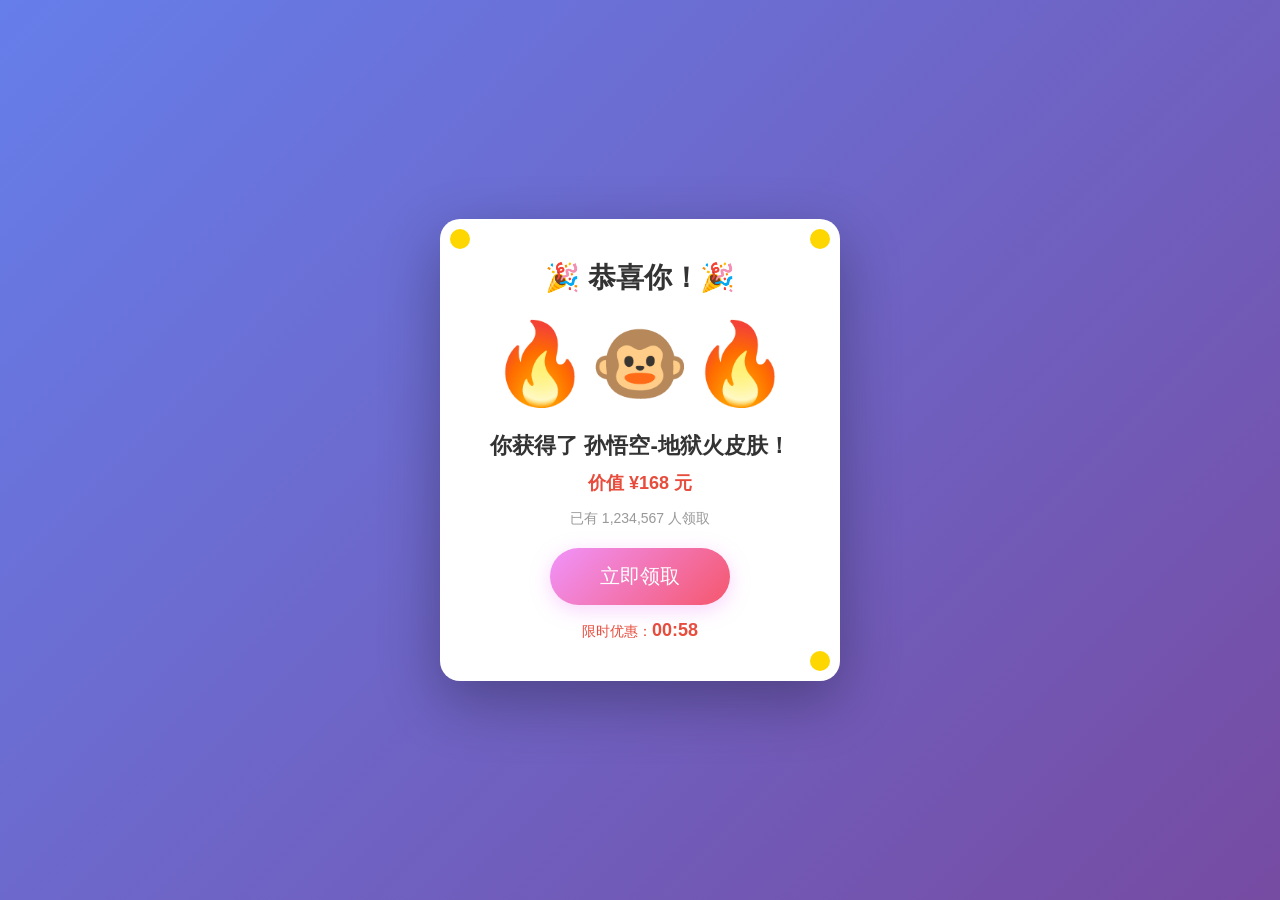
<file: index.html>
<!DOCTYPE html>
<html lang="zh-CN">
<head>
    <meta charset="UTF-8">
    <meta name="viewport" content="width=device-width, initial-scale=1.0">
    <title>恭喜你获得孙悟空地狱火皮肤！</title>
    <link rel="stylesheet" href="style.css">
</head>
<body>
    <div class="container">
        <div class="prize-box">
            <div class="sparkle"></div>
            <div class="sparkle"></div>
            <div class="sparkle"></div>
            <h1>🎉 恭喜你！🎉</h1>
            <div class="phone-image">🔥🐵🔥</div>
            <h2>你获得了 孙悟空-地狱火皮肤！</h2>
            <p class="subtitle">价值 ¥168 元</p>
            <p class="count-text">已有 <span id="count">1,234,567</span> 人领取</p>
            <button id="claimBtn" class="claim-btn">立即领取</button>
            <p class="timer">限时优惠：<span id="timer">00:59</span></p>
        </div>
        
        <div id="modal" class="modal">
            <div class="modal-content">
                <h2 id="modalTitle">😅 再试一次！</h2>
                <p id="modalText">按钮好像有点调皮...</p>
                <button id="modalBtn" class="modal-btn">继续领取</button>
            </div>
        </div>
        
        <div id="finalModal" class="modal">
            <div class="modal-content final">
                <h2>🎊 整蛊成功！🎊</h2>
                <p>别担心，没有地狱火皮肤</p>
                <p>但你有我这个朋友呀！😄</p>
                <div class="share-text">把这个链接分享给你的朋友吧！</div>
                <button onclick="location.reload()" class="restart-btn">再来一次</button>
            </div>
        </div>
    </div>
    
    <div class="falling-emojis"></div>
    
    <script src="script.js"></script>
</body>
</html>
</file>
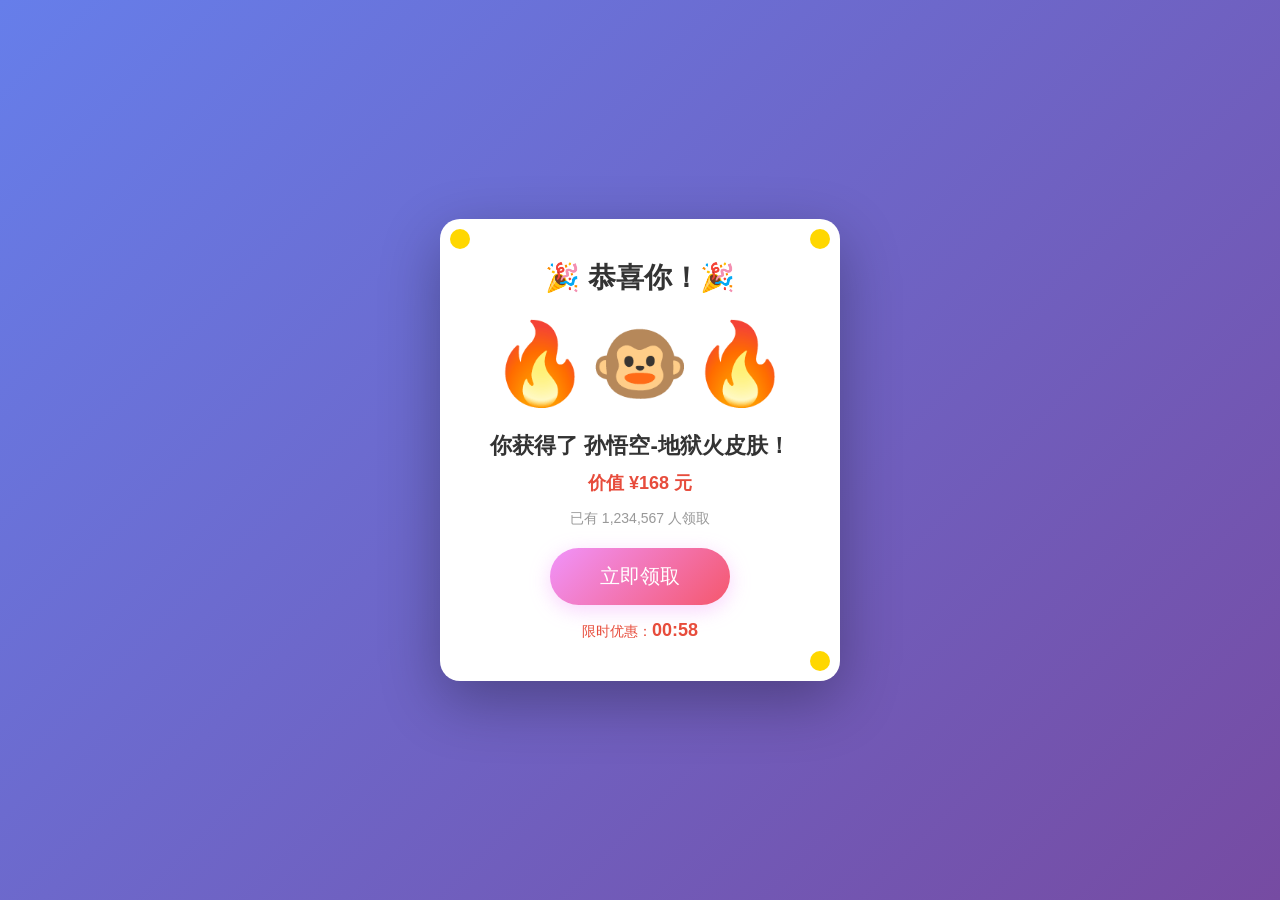
<file: index-all-in-one.html>
<!DOCTYPE html>
<html lang="zh-CN">
<head>
    <meta charset="UTF-8">
    <meta name="viewport" content="width=device-width, initial-scale=1.0">
    <title>恭喜你获得孙悟空地狱火皮肤！</title>
    <style>
* {
    margin: 0;
    padding: 0;
    box-sizing: border-box;
}

body {
    min-height: 100vh;
    background: linear-gradient(135deg, #667eea 0%, #764ba2 100%);
    font-family: 'Segoe UI', Tahoma, Geneva, Verdana, sans-serif;
    overflow: hidden;
    position: relative;
}

.container {
    display: flex;
    justify-content: center;
    align-items: center;
    min-height: 100vh;
    padding: 20px;
}

.prize-box {
    background: white;
    border-radius: 20px;
    padding: 40px;
    text-align: center;
    box-shadow: 0 20px 60px rgba(0, 0, 0, 0.3);
    position: relative;
    max-width: 400px;
    width: 100%;
    animation: bounceIn 0.6s ease;
}

@keyframes bounceIn {
    0% { transform: scale(0.5); opacity: 0; }
    70% { transform: scale(1.05); }
    100% { transform: scale(1); opacity: 1; }
}

.sparkle {
    position: absolute;
    width: 20px;
    height: 20px;
    background: gold;
    border-radius: 50%;
    animation: sparkle 1.5s infinite;
}

.sparkle:nth-child(1) { top: 10px; left: 10px; animation-delay: 0s; }
.sparkle:nth-child(2) { top: 10px; right: 10px; animation-delay: 0.5s; }
.sparkle:nth-child(3) { bottom: 10px; right: 10px; animation-delay: 1s; }

@keyframes sparkle {
    0%, 100% { transform: scale(1); opacity: 1; }
    50% { transform: scale(1.5); opacity: 0.5; }
}

h1 { font-size: 28px; color: #333; margin-bottom: 20px; }

.phone-image {
    font-size: 80px;
    margin: 20px 0;
    animation: shake 0.5s infinite;
}

@keyframes shake {
    0%, 100% { transform: rotate(-5deg); }
    50% { transform: rotate(5deg); }
}

h2 { font-size: 22px; color: #333; margin-bottom: 10px; }

.subtitle {
    font-size: 18px;
    color: #e74c3c;
    font-weight: bold;
    margin-bottom: 15px;
}

.count-text { font-size: 14px; color: #999; margin-bottom: 20px; }

.claim-btn {
    background: linear-gradient(135deg, #f093fb 0%, #f5576c 100%);
    color: white;
    border: none;
    padding: 15px 50px;
    font-size: 20px;
    border-radius: 50px;
    cursor: pointer;
    transition: all 0.3s ease;
    box-shadow: 0 5px 20px rgba(240, 147, 251, 0.4);
}

.claim-btn:hover {
    transform: scale(1.05);
    box-shadow: 0 8px 25px rgba(240, 147, 251, 0.6);
}

.timer { margin-top: 15px; font-size: 14px; color: #e74c3c; }
.timer span { font-weight: bold; font-size: 18px; }

.modal {
    display: none;
    position: fixed;
    top: 0;
    left: 0;
    width: 100%;
    height: 100%;
    background: rgba(0, 0, 0, 0.7);
    justify-content: center;
    align-items: center;
    z-index: 1000;
}

.modal.show { display: flex; }

.modal-content {
    background: white;
    padding: 30px;
    border-radius: 15px;
    text-align: center;
    max-width: 300px;
    animation: popIn 0.3s ease;
}

@keyframes popIn {
    0% { transform: scale(0.8); opacity: 0; }
    100% { transform: scale(1); opacity: 1; }
}

.modal-content h2 { margin-bottom: 15px; }
.modal-content p { color: #666; margin-bottom: 20px; }

.modal-btn {
    background: #667eea;
    color: white;
    border: none;
    padding: 12px 30px;
    font-size: 16px;
    border-radius: 25px;
    cursor: pointer;
    transition: all 0.3s ease;
}

.modal-btn:hover { background: #764ba2; }

.final {
    background: linear-gradient(135deg, #667eea 0%, #764ba2 100%);
    color: white;
}

.final h2, .final p { color: white; }

.share-text {
    background: rgba(255, 255, 255, 0.2);
    padding: 10px;
    border-radius: 10px;
    margin: 15px 0;
    font-size: 14px;
}

.restart-btn {
    background: white;
    color: #764ba2;
    border: none;
    padding: 12px 30px;
    font-size: 16px;
    border-radius: 25px;
    cursor: pointer;
    transition: all 0.3s ease;
}

.restart-btn:hover { transform: scale(1.05); }

.falling-emojis {
    position: fixed;
    top: 0;
    left: 0;
    width: 100%;
    height: 100%;
    pointer-events: none;
    z-index: 999;
}

.emoji {
    position: absolute;
    font-size: 30px;
    animation: fall linear forwards;
}

@keyframes fall {
    0% { transform: translateY(-50px) rotate(0deg); opacity: 1; }
    100% { transform: translateY(100vh) rotate(360deg); opacity: 0; }
}

.run-away {
    position: fixed !important;
    transition: all 0.2s ease !important;
    z-index: 100;
}
    </style>
</head>
<body>
    <div class="container">
        <div class="prize-box">
            <div class="sparkle"></div>
            <div class="sparkle"></div>
            <div class="sparkle"></div>
            <h1>🎉 恭喜你！🎉</h1>
            <div class="phone-image">🔥🐵🔥</div>
            <h2>你获得了 孙悟空-地狱火皮肤！</h2>
            <p class="subtitle">价值 ¥168 元</p>
            <p class="count-text">已有 <span id="count">1,234,567</span> 人领取</p>
            <button id="claimBtn" class="claim-btn">立即领取</button>
            <p class="timer">限时优惠：<span id="timer">00:59</span></p>
        </div>
        
        <div id="modal" class="modal">
            <div class="modal-content">
                <h2 id="modalTitle">😅 再试一次！</h2>
                <p id="modalText">按钮好像有点调皮...</p>
                <button id="modalBtn" class="modal-btn">继续领取</button>
            </div>
        </div>
        
        <div id="finalModal" class="modal">
            <div class="modal-content final">
                <h2>🎊 整蛊成功！🎊</h2>
                <p>别担心，没有地狱火皮肤</p>
                <p>但你有我这个朋友呀！😄</p>
                <div class="share-text">把这个链接分享给你的朋友吧！</div>
                <button onclick="location.reload()" class="restart-btn">再来一次</button>
            </div>
        </div>
    </div>
    
    <div class="falling-emojis"></div>
    
    <script>
let attempts = 0;
const maxAttempts = 10;
const claimBtn = document.getElementById('claimBtn');
const modal = document.getElementById('modal');
const finalModal = document.getElementById('finalModal');
const modalBtn = document.getElementById('modalBtn');
const modalTitle = document.getElementById('modalTitle');
const modalText = document.getElementById('modalText');

const messages = [
    { title: '😅 再试一次！', text: '按钮好像有点调皮...' },
    { title: '🤔 咦？', text: '怎么点不到呢？' },
    { title: '😂 哈哈！', text: '你抓不到我！' },
    { title: '🏃 快跑！', text: '有人要抓我！' },
    { title: '😜 略略略~', text: '就是点不到！' },
    { title: '🤪 抓不到！', text: '我跑得可快了！' },
    { title: '😤 别放弃！', text: '再试一次嘛~' },
    { title: '🧐 认真的？', text: '你真的想要吗？' },
    { title: '😏 最后一次', text: '这次一定行！' },
    { title: '🎊 恭喜！', text: '你终于成功了！' }
];

function moveButton() {
    const maxX = window.innerWidth - claimBtn.offsetWidth - 20;
    const maxY = window.innerHeight - claimBtn.offsetHeight - 20;
    const randomX = Math.max(20, Math.random() * maxX);
    const randomY = Math.max(20, Math.random() * maxY);
    claimBtn.classList.add('run-away');
    claimBtn.style.left = randomX + 'px';
    claimBtn.style.top = randomY + 'px';
}

function showModal() {
    const message = messages[Math.min(attempts - 1, messages.length - 1)];
    modalTitle.textContent = message.title;
    modalText.textContent = message.text;
    modal.classList.add('show');
}

function hideModal() {
    modal.classList.remove('show');
}

function showFinalModal() {
    finalModal.classList.add('show');
    createFallingEmojis();
}

function createFallingEmojis() {
    const emojis = ['🔥', '🐵', '⚔️', '🎮', '🏆', '😂', '🤣', '💀', '👑', '💎'];
    const container = document.querySelector('.falling-emojis');
    for (let i = 0; i < 30; i++) {
        setTimeout(() => {
            const emoji = document.createElement('div');
            emoji.className = 'emoji';
            emoji.textContent = emojis[Math.floor(Math.random() * emojis.length)];
            emoji.style.left = Math.random() * 100 + '%';
            emoji.style.animationDuration = (Math.random() * 2 + 2) + 's';
            container.appendChild(emoji);
            setTimeout(() => emoji.remove(), 4000);
        }, i * 100);
    }
}

claimBtn.addEventListener('mouseenter', function() {
    if (attempts < maxAttempts - 1) {
        moveButton();
    }
});

claimBtn.addEventListener('click', function(e) {
    attempts++;
    if (attempts >= maxAttempts) {
        showFinalModal();
    } else {
        showModal();
        moveButton();
    }
});

modalBtn.addEventListener('click', function() {
    hideModal();
});

let seconds = 59;
const timerEl = document.getElementById('timer');
setInterval(() => {
    seconds--;
    if (seconds < 0) seconds = 59;
    timerEl.textContent = '00:' + (seconds < 10 ? '0' : '') + seconds;
}, 1000);

setInterval(() => {
    const countEl = document.getElementById('count');
    let count = parseInt(countEl.textContent.replace(/,/g, ''));
    count += Math.floor(Math.random() * 10) + 1;
    countEl.textContent = count.toLocaleString();
}, 2000);
    </script>
</body>
</html>
</file>
<file: style.css>
* {
    margin: 0;
    padding: 0;
    box-sizing: border-box;
}

body {
    min-height: 100vh;
    background: linear-gradient(135deg, #667eea 0%, #764ba2 100%);
    font-family: 'Segoe UI', Tahoma, Geneva, Verdana, sans-serif;
    overflow: hidden;
    position: relative;
}

.container {
    display: flex;
    justify-content: center;
    align-items: center;
    min-height: 100vh;
    padding: 20px;
}

.prize-box {
    background: white;
    border-radius: 20px;
    padding: 40px;
    text-align: center;
    box-shadow: 0 20px 60px rgba(0, 0, 0, 0.3);
    position: relative;
    max-width: 400px;
    width: 100%;
    animation: bounceIn 0.6s ease;
}

@keyframes bounceIn {
    0% {
        transform: scale(0.5);
        opacity: 0;
    }
    70% {
        transform: scale(1.05);
    }
    100% {
        transform: scale(1);
        opacity: 1;
    }
}

.sparkle {
    position: absolute;
    width: 20px;
    height: 20px;
    background: gold;
    border-radius: 50%;
    animation: sparkle 1.5s infinite;
}

.sparkle:nth-child(1) {
    top: 10px;
    left: 10px;
    animation-delay: 0s;
}

.sparkle:nth-child(2) {
    top: 10px;
    right: 10px;
    animation-delay: 0.5s;
}

.sparkle:nth-child(3) {
    bottom: 10px;
    right: 10px;
    animation-delay: 1s;
}

@keyframes sparkle {
    0%, 100% {
        transform: scale(1);
        opacity: 1;
    }
    50% {
        transform: scale(1.5);
        opacity: 0.5;
    }
}

h1 {
    font-size: 28px;
    color: #333;
    margin-bottom: 20px;
}

.phone-image {
    font-size: 80px;
    margin: 20px 0;
    animation: shake 0.5s infinite;
}

@keyframes shake {
    0%, 100% {
        transform: rotate(-5deg);
    }
    50% {
        transform: rotate(5deg);
    }
}

h2 {
    font-size: 22px;
    color: #333;
    margin-bottom: 10px;
}

.subtitle {
    font-size: 18px;
    color: #e74c3c;
    font-weight: bold;
    margin-bottom: 15px;
}

.count-text {
    font-size: 14px;
    color: #999;
    margin-bottom: 20px;
}

.claim-btn {
    background: linear-gradient(135deg, #f093fb 0%, #f5576c 100%);
    color: white;
    border: none;
    padding: 15px 50px;
    font-size: 20px;
    border-radius: 50px;
    cursor: pointer;
    transition: all 0.3s ease;
    box-shadow: 0 5px 20px rgba(240, 147, 251, 0.4);
    position: relative;
}

.claim-btn:hover {
    transform: scale(1.05);
    box-shadow: 0 8px 25px rgba(240, 147, 251, 0.6);
}

.timer {
    margin-top: 15px;
    font-size: 14px;
    color: #e74c3c;
}

.timer span {
    font-weight: bold;
    font-size: 18px;
}

.modal {
    display: none;
    position: fixed;
    top: 0;
    left: 0;
    width: 100%;
    height: 100%;
    background: rgba(0, 0, 0, 0.7);
    justify-content: center;
    align-items: center;
    z-index: 1000;
}

.modal.show {
    display: flex;
}

.modal-content {
    background: white;
    padding: 30px;
    border-radius: 15px;
    text-align: center;
    max-width: 300px;
    animation: popIn 0.3s ease;
}

@keyframes popIn {
    0% {
        transform: scale(0.8);
        opacity: 0;
    }
    100% {
        transform: scale(1);
        opacity: 1;
    }
}

.modal-content h2 {
    margin-bottom: 15px;
}

.modal-content p {
    color: #666;
    margin-bottom: 20px;
}

.modal-btn {
    background: #667eea;
    color: white;
    border: none;
    padding: 12px 30px;
    font-size: 16px;
    border-radius: 25px;
    cursor: pointer;
    transition: all 0.3s ease;
}

.modal-btn:hover {
    background: #764ba2;
}

.final {
    background: linear-gradient(135deg, #667eea 0%, #764ba2 100%);
    color: white;
}

.final h2, .final p {
    color: white;
}

.share-text {
    background: rgba(255, 255, 255, 0.2);
    padding: 10px;
    border-radius: 10px;
    margin: 15px 0;
    font-size: 14px;
}

.restart-btn {
    background: white;
    color: #764ba2;
    border: none;
    padding: 12px 30px;
    font-size: 16px;
    border-radius: 25px;
    cursor: pointer;
    transition: all 0.3s ease;
}

.restart-btn:hover {
    transform: scale(1.05);
}

.falling-emojis {
    position: fixed;
    top: 0;
    left: 0;
    width: 100%;
    height: 100%;
    pointer-events: none;
    z-index: 999;
}

.emoji {
    position: absolute;
    font-size: 30px;
    animation: fall linear forwards;
}

@keyframes fall {
    0% {
        transform: translateY(-50px) rotate(0deg);
        opacity: 1;
    }
    100% {
        transform: translateY(100vh) rotate(360deg);
        opacity: 0;
    }
}

.run-away {
    position: fixed !important;
    transition: all 0.2s ease !important;
    z-index: 100;
}
</file>
